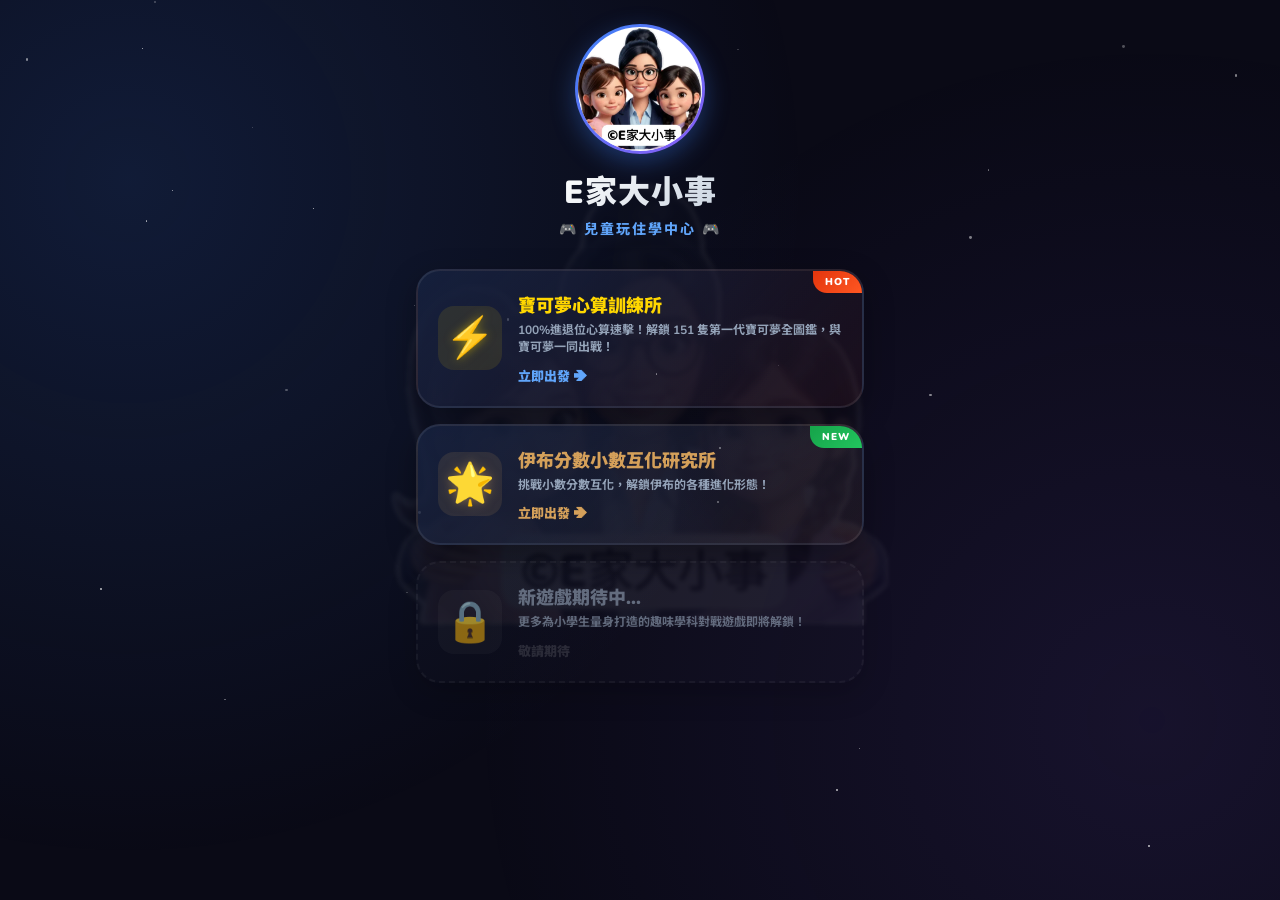
<file: index.html>
<!DOCTYPE html>
<html lang="zh-TW">
<head>
  <meta charset="UTF-8">
  <meta name="viewport" content="width=device-width, initial-scale=1.0, maximum-scale=1.0, user-scalable=no">
  <title>E家大小事 - 兒童玩住學中心</title>
  <link rel="stylesheet" href="portal.css">
</head>
<body>

<div class="stars" id="portal-stars"></div>

<div class="portal-container">
  <!-- 頂部 Logo 區塊 -->
  <div class="portal-header">
    <div class="brand-logo-wrap">
      <img src="STK-20260402-WA0016.png" alt="E家大小事" class="brand-logo">
    </div>
    <h1 class="brand-title">E家大小事</h1>
    <p class="brand-subtitle">🎮 兒童玩住學中心 🎮</p>
  </div>

  <!-- 遊戲選擇選單 -->
  <div class="games-grid">
    
    <!-- 遊戲 1: 寶可夢數感訓練所 -->
    <a href="./pokemon-math/index.html" class="game-card pokemon-theme">
      <div class="game-badge">HOT</div>
      <div class="game-icon">⚡</div>
      <div class="game-details">
        <h2 class="game-name">寶可夢心算訓練所</h2>
        <p class="game-desc">100%進退位心算速擊！解鎖 151 隻第一代寶可夢全圖鑑，與寶可夢一同出戰！</p>
        <span class="btn-enter-game">立即出發 ➔</span>
      </div>
    </a>

    <!-- 遊戲 2: 伊布分數小數互化研究所 -->
    <a href="./eevee-math/index.html" class="game-card eevee-theme">
      <div class="game-badge new-badge">NEW</div>
      <div class="game-icon">🌟</div>
      <div class="game-details">
        <h2 class="game-name">伊布分數小數互化研究所</h2>
        <p class="game-desc">挑戰小數分數互化，解鎖伊布的各種進化形態！</p>
        <span class="btn-enter-game">立即出發 ➔</span>
      </div>
    </a>

    <!-- 未來遊戲預留位置 -->
    <div class="game-card coming-soon">
      <div class="game-icon">🔒</div>
      <div class="game-details">
        <h2 class="game-name">新遊戲期待中...</h2>
        <p class="game-desc">更多為小學生量身打造的趣味學科對戰遊戲即將解鎖！</p>
        <span class="btn-enter-game disabled">敬請期待</span>
      </div>
    </div>

  </div>
</div>

<script>
  // 簡單的大廳背景星星特效
  const container = document.getElementById('portal-stars');
  for (let i = 0; i < 30; i++) {
    const star = document.createElement('div');
    star.className = 'star';
    const size = Math.random() * 2 + 1;
    star.style.cssText = `
      position: absolute;
      background: white;
      border-radius: 50%;
      width: ${size}px;
      height: ${size}px;
      left: ${Math.random() * 100}%;
      top: ${Math.random() * 100}%;
      opacity: ${Math.random() * 0.6 + 0.2};
    `;
    container.appendChild(star);
  }
</script>
</body>
</html>
</file>
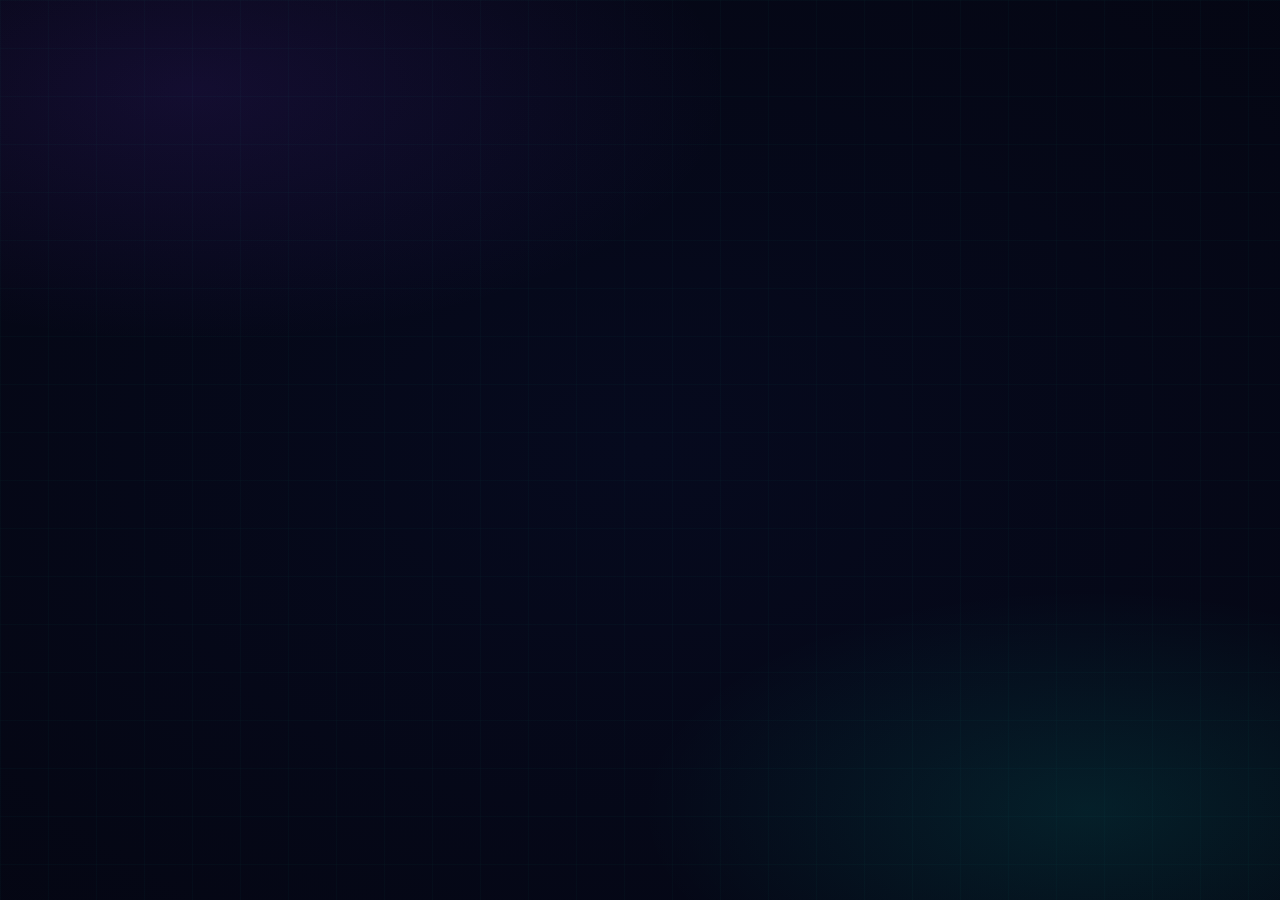
<file: puzzle-math/index.html>
<!DOCTYPE html>
<html lang="zh-TW">
<head>
  <meta charset="UTF-8" />
  <meta name="viewport" content="width=device-width, initial-scale=1.0, viewport-fit=cover" />
  <meta name="apple-mobile-web-app-capable" content="yes" />
  <meta name="apple-mobile-web-app-status-bar-style" content="black-translucent" />
  <meta name="theme-color" content="#04050f" />
  <title>乘法神速賽</title>
  <link rel="stylesheet" href="style.css" />

  <!-- ══ 音效預載（Mixkit CDN — 無 CORS 問題）══════════════════ -->
  <!-- correct: achievement bell -->
  <audio id="snd-correct"  src="https://assets.mixkit.co/active_storage/sfx/2869/2869-preview.mp3" preload="auto"></audio>
  <!-- wrong: negative beeps -->
  <audio id="snd-wrong"    src="https://assets.mixkit.co/active_storage/sfx/2955/2955-preview.mp3" preload="auto"></audio>
  <!-- unlock: magical sparkle -->
  <audio id="snd-unlock"   src="https://assets.mixkit.co/active_storage/sfx/2000/2000-preview.mp3" preload="auto"></audio>
  <!-- complete: winning fanfare -->
  <audio id="snd-complete" src="https://assets.mixkit.co/active_storage/sfx/1993/1993-preview.mp3" preload="auto"></audio>
</head>
<body>
  <!-- ══ Star-field canvas ══════════════════════════════════════ -->
  <canvas id="star-canvas"></canvas>
  <div id="root"></div>

  <script type="module">
    import React, { useState, useEffect, useRef, useCallback }
      from 'https://esm.sh/react@18';
    import { createRoot } from 'https://esm.sh/react-dom@18/client';

    // ════════════════════════════════════════════════════════════
    //  GameClient (inline)
    // ════════════════════════════════════════════════════════════
    const GAME_ID = 'multiplication-blitz-v1';
    class GameClient {
      constructor(gameId = GAME_ID) {
        this.gameId = gameId;
        this.trainerName = null;
        this.token = null;
      }
      async login(trainerName, password, defaultData) {
        const res = await fetch('/api/auth-login', {
          method: 'POST',
          headers: { 'Content-Type': 'application/json' },
          body: JSON.stringify({ trainerName, password, gameId: this.gameId, defaultData }),
        });
        const json = await res.json();
        if (json.success) { this.trainerName = trainerName; this.token = json.token; }
        return json;
      }
      async saveScore(gameData) {
        if (!this.trainerName || !this.token) return { success: false, message: '尚未登入' };
        const res = await fetch('/api/save-score', {
          method: 'POST',
          headers: { 'Content-Type': 'application/json' },
          body: JSON.stringify({
            trainerName: this.trainerName,
            gameId: this.gameId,
            gameData,
            token: this.token,
          }),
        });
        return res.json();
      }
      async getScore() {
        if (!this.trainerName) return { success: false, data: null };
        const p = new URLSearchParams({ trainerName: this.trainerName, gameId: this.gameId });
        return (await fetch(`/api/get-score?${p}`)).json();
      }
    }
    const gameClient = new GameClient();

    // ════════════════════════════════════════════════════════════
    //  GameLogic (inline)
    // ════════════════════════════════════════════════════════════
    const GAME_CONFIG = {
      DIGITS: [2,3,4,5,6,7,8,9],
      POINTS_PER_20: 20,
      CELLS_PER_PUZZLE: 12,
      TOTAL_PUZZLES: 10,
      CENTRE_INDEX: 5,
      ERROR_REPLAY_AT: [5, 10, 20],
    };
    const UNLOCK_ORDER = [0,1,2,3,4,6,7,8,9,10,11,5];

    function createDefaultGameData() {
      return {
        totalScore: 0, combo: 0, maxCombo: 0,
        answeredCount: 0, correctCount: 0, wrongCount: 0,
        puzzles: Array.from({ length: GAME_CONFIG.TOTAL_PUZZLES }, () => ({
          unlockedIndices: [], completed: false,
        })),
        currentPuzzleIndex: 0,
        errorTracker: {},
      };
    }

    // ── 錯題複習：只在非剛答錯後才觸發，避免連續重複 ─────────────
    function getDueReplayQuestion(errorTracker, answeredCount) {
      for (const key of Object.keys(errorTracker)) {
        const entry = errorTracker[key];
        if (!entry.replayAt || entry.replayAt.length === 0) continue;
        const nextAt = entry.replayAt[0];
        // strict: answeredCount must EQUAL the checkpoint (not >=)
        // to ensure the question only appears once per checkpoint
        if (answeredCount === nextAt) {
          return { a: entry.a, b: entry.b, answer: entry.a * entry.b };
        }
      }
      return null;
    }

    function generateQuestion(errorTracker = {}, answeredCount = 0) {
      const due = getDueReplayQuestion(errorTracker, answeredCount);
      if (due) return { ...due, isReplay: true };
      const { DIGITS } = GAME_CONFIG;
      const a = DIGITS[Math.floor(Math.random() * DIGITS.length)];
      const b = DIGITS[Math.floor(Math.random() * DIGITS.length)];
      return { a, b, answer: a * b, isReplay: false };
    }

    function calcPoints(combo) {
      if (combo >= 6) return 3;
      if (combo >= 3) return 2;
      return 1;
    }

    function applyScoreToPuzzle(gameData) {
      // 若所有拼圖已全部完成，直接返回空陣列，不做任何解鎖動作
      const allDone = gameData.puzzles.every(p => p.completed);
      if (allDone) return [];

      const newUnlocks = [];
      const totalCellsEarned = Math.floor(gameData.totalScore / GAME_CONFIG.POINTS_PER_20);
      let remaining = totalCellsEarned;
      for (let pi = 0; pi < gameData.puzzles.length; pi++) {
        const puzzle = gameData.puzzles[pi];
        const cellsForThis = Math.min(remaining, GAME_CONFIG.CELLS_PER_PUZZLE);
        const targetUnlocked = UNLOCK_ORDER.slice(0, cellsForThis);
        const already = new Set(puzzle.unlockedIndices);
        targetUnlocked.forEach(idx => {
          if (!already.has(idx)) {
            puzzle.unlockedIndices.push(idx);
            if (pi === gameData.currentPuzzleIndex) newUnlocks.push(idx);
          }
        });
        puzzle.unlockedIndices.sort((a, b) =>
          UNLOCK_ORDER.indexOf(a) - UNLOCK_ORDER.indexOf(b));
        puzzle.completed = puzzle.unlockedIndices.length >= GAME_CONFIG.CELLS_PER_PUZZLE;
        remaining -= GAME_CONFIG.CELLS_PER_PUZZLE;
        if (remaining <= 0) break;
      }
      // 只在還有下一張時才推進 currentPuzzleIndex
      if (
        gameData.puzzles[gameData.currentPuzzleIndex]?.completed &&
        gameData.currentPuzzleIndex < GAME_CONFIG.TOTAL_PUZZLES - 1
      ) {
        gameData.currentPuzzleIndex += 1;
      }
      return newUnlocks;
    }

    function processAnswer(gameData, question, playerAnswer) {
      const correct = playerAnswer === question.answer;
      const next = JSON.parse(JSON.stringify(gameData));
      const { a, b } = question;
      const key = `${a}x${b}`;
      next.answeredCount += 1;
      let pointsEarned = 0, newUnlocks = [];

      if (correct) {
        next.combo += 1;
        next.maxCombo = Math.max(next.maxCombo, next.combo);
        next.correctCount += 1;
        pointsEarned = calcPoints(next.combo - 1);
        next.totalScore += pointsEarned;
        // 複習答對 → 移出隊列
        if (question.isReplay && next.errorTracker[key]) {
          const e = next.errorTracker[key];
          const doneAt = e.replayAt.shift();
          e.replayed.push(doneAt);
        }
        newUnlocks = applyScoreToPuzzle(next);
      } else {
        next.combo = 0;
        next.wrongCount += 1;
        // 只記錄錯題，不做任何讓它立即重複出現的操作
        if (!next.errorTracker[key]) {
          next.errorTracker[key] = {
            a, b,
            replayAt: [...GAME_CONFIG.ERROR_REPLAY_AT],
            replayed: [],
          };
        } else {
          // 補充尚未排程的 checkpoint
          const e = next.errorTracker[key];
          GAME_CONFIG.ERROR_REPLAY_AT.forEach(cp => {
            if (!e.replayAt.includes(cp) && !e.replayed.includes(cp)) e.replayAt.push(cp);
          });
          e.replayAt.sort((x, y) => x - y);
        }
      }
      return { gameData: next, correct, pointsEarned, newUnlocks };
    }

    function generateOptions(correctAnswer) {
      const opts = new Set([correctAnswer]);
      let tries = 0;
      while (opts.size < 4 && tries < 100) {
        tries++;
        const offset = Math.floor(Math.random() * 20) - 10;
        const c = correctAnswer + offset;
        if (c > 0 && c !== correctAnswer) opts.add(c);
      }
      return [...opts].sort(() => Math.random() - 0.5);
    }

    function getUnlockedSet(gameData, pi) {
      return new Set(gameData.puzzles[pi]?.unlockedIndices ?? []);
    }
    function puzzleProgress(gameData) {
      const p = gameData.puzzles[gameData.currentPuzzleIndex];
      if (!p) return 0;
      return Math.round((p.unlockedIndices.length / GAME_CONFIG.CELLS_PER_PUZZLE) * 100);
    }
    function scoreToNextCell(gameData) {
      const earned = Math.floor(gameData.totalScore / GAME_CONFIG.POINTS_PER_20);
      return (earned + 1) * GAME_CONFIG.POINTS_PER_20 - gameData.totalScore;
    }

    // ════════════════════════════════════════════════════════════
    //  Audio helper  ← getElementById, no new Audio()
    // ════════════════════════════════════════════════════════════
    function playSound(id) {
      try {
        const el = document.getElementById(id);
        if (!el) return;
        el.currentTime = 0;
        el.play().catch(() => {});
      } catch (_) {}
    }

    // ════════════════════════════════════════════════════════════
    //  useCountdown
    // ════════════════════════════════════════════════════════════
    function useCountdown(seconds, onExpire) {
      const [remaining, setRemaining] = useState(seconds);
      const timerRef    = useRef(null);
      const onExpireRef = useRef(onExpire);
      useEffect(() => { onExpireRef.current = onExpire; }, [onExpire]);

      const reset = useCallback((s = seconds) => {
        clearInterval(timerRef.current);
        setRemaining(s);
        timerRef.current = setInterval(() => {
          setRemaining(prev => {
            if (prev <= 1) { clearInterval(timerRef.current); onExpireRef.current(); return 0; }
            return prev - 1;
          });
        }, 1000);
      }, [seconds]);

      const stop = useCallback(() => clearInterval(timerRef.current), []);
      useEffect(() => () => clearInterval(timerRef.current), []);
      return { remaining, reset, stop };
    }

    // ════════════════════════════════════════════════════════════
    //  Pages enum
    // ════════════════════════════════════════════════════════════
    const PAGE = { LOGIN: 'login', MENU: 'menu', GAME: 'game' };
    const e = React.createElement;

    // ════════════════════════════════════════════════════════════
    //  LoginScreen
    // ════════════════════════════════════════════════════════════
    function LoginScreen({ onLogin }) {
      const [name, setName]       = useState('');
      const [pass, setPass]       = useState('');
      const [error, setError]     = useState('');
      const [loading, setLoading] = useState(false);

      const submit = async () => {
        if (!name.trim() || !pass.trim()) { setError('請輸入名字與密碼'); return; }
        if (name.trim().length < 4) { setError('訓練師名字至少需要 4 個字元'); return; }
        if (pass.length < 6) { setError('密碼至少需要 6 個字元'); return; }
        setLoading(true); setError('');
        const r = await gameClient.login(name.trim(), pass, createDefaultGameData());
        setLoading(false);
        if (r.success) onLogin(r.data || createDefaultGameData());
        else setError(r.message || '登入失敗，請再試一次');
      };

      return e('div', { className: 'login-screen' },
        e('div', { className: 'login-card' },
          e('div', { className: 'login-logo' }, '🚀'),
          e('h1', { className: 'login-title' }, '乘法神速賽'),
          e('p',  { className: 'login-subtitle' }, '⭐ 解鎖星際拼圖，挑戰極速乘法！'),
          e('div', { className: 'field-group' },
            e('label', null, '訓練師名字'),
            e('input', { type: 'text', placeholder: '輸入你的名字…', value: name,
              onChange: ev => setName(ev.target.value),
              onKeyDown: ev => ev.key === 'Enter' && submit() })
          ),
          e('div', { className: 'field-group' },
            e('label', null, '密碼（至少 6 字）'),
            e('input', { type: 'password', placeholder: '設定或輸入密碼…', value: pass,
              onChange: ev => setPass(ev.target.value),
              onKeyDown: ev => ev.key === 'Enter' && submit() })
          ),
          error ? e('p', { className: 'login-error' }, error) : null,
          e('button', { className: 'btn-primary', onClick: submit, disabled: loading },
            loading ? '連線中…' : '進入遊戲 →')
        )
      );
    }

    // ════════════════════════════════════════════════════════════
    //  MainMenu
    // ════════════════════════════════════════════════════════════
    function MainMenu({ gameData, onStartGame }) {
      // 最近錯題：依 errorTracker 中的順序取前 10，最新答錯的排前面
      const recent10 = Object.values(gameData.errorTracker || {})
        .slice(-10)          // 最後記錄的 10 筆（最近答錯）
        .reverse();          // 最新的排最前

      return e('div', { className: 'menu-screen' },
        e('div', { className: 'menu-header' },
          e('h1', { className: 'login-title' }, '乘法神速賽'),
          e('p',  { className: 'menu-score' }, '累積得分：', e('strong', null, gameData.totalScore))
        ),
        e('button', { className: 'btn-primary btn-start', onClick: onStartGame }, '▶ 開始遊戲'),
        e('div', { className: 'menu-panels' },
          // 最近錯題
          e('div', { className: 'menu-panel' },
            e('h2', { className: 'panel-title' }, '📋 最近錯的 10 題'),
            recent10.length === 0
              ? e('p', { className: 'panel-empty' }, '尚無錯題紀錄，繼續加油！')
              : e('div', { className: 'error-grid' },
                  ...recent10.map(entry =>
                    e('div', { key: `${entry.a}x${entry.b}`, className: 'error-item' },
                      e('span', { className: 'error-eq' },
                        `${entry.a} × ${entry.b} = `,
                        e('strong', null, `${entry.a * entry.b}`)
                      )
                    )
                  )
                )
          ),
          // 已解鎖照片 — 固定顯示全部 10 張（含未解鎖佔位）
          e('div', { className: 'menu-panel' },
            e('h2', { className: 'panel-title' }, '🖼 解鎖照片'),
            e('div', { className: 'photo-grid' },
              ...Array.from({ length: GAME_CONFIG.TOTAL_PUZZLES }, (_, i) => {
                const p = gameData.puzzles[i];
                const unlocked = p.unlockedIndices.length > 0;
                return e('div', { key: i, className: 'photo-thumb-wrap' },
                  unlocked
                    ? e('div', {
                        className: `photo-thumb${p.completed ? ' completed' : ''}`,
                        style: { backgroundImage: `url(images/puzzle_${i}.png)` }
                      },
                        p.completed
                          ? e('div', { className: 'photo-thumb-done' }, '✓')
                          : e('div', { className: 'photo-thumb-overlay' },
                              `${p.unlockedIndices.length}/${GAME_CONFIG.CELLS_PER_PUZZLE}`)
                      )
                    : e('div', { className: 'photo-thumb locked' },
                        e('span', { className: 'photo-lock-icon' }, '🔒')
                      ),
                  e('span', { className: 'photo-label' }, `#${i + 1}`)
                );
              })
            )
          )
        )
      );
    }

    // ════════════════════════════════════════════════════════════
    //  PuzzleGrid
    // ════════════════════════════════════════════════════════════
    function PuzzleGrid({ backgroundImage, unlockedSet, newlyUnlocked }) {
      const COLS = 4, ROWS = 3;
      return e('div', { className: 'puzzle-grid' },
        ...Array.from({ length: COLS * ROWS }, (_, i) => {
          const col = i % COLS, row = Math.floor(i / COLS);
          const revealed = unlockedSet.has(i);
          const flashing = newlyUnlocked.has(i);
          const bpX = (col / (COLS - 1)) * 100;
          const bpY = (row / (ROWS - 1)) * 100;
          return e('div', {
            key: i,
            className: ['puzzle-cell', revealed ? 'revealed' : 'masked', flashing ? 'unlocking' : '']
              .filter(Boolean).join(' '),
            style: {
              backgroundImage: `url(${backgroundImage})`,
              backgroundSize:  `${COLS * 100}% ${ROWS * 100}%`,
              backgroundPosition: `${bpX}% ${bpY}%`,
            },
          }, !revealed ? e('span', { className: 'mask-icon' }, '🔒') : null);
        })
      );
    }

    // ════════════════════════════════════════════════════════════
    //  CongratsOverlay
    // ════════════════════════════════════════════════════════════
    function CongratsOverlay({ puzzleIndex, onNext, onMenu, onKeepPlaying }) {
      const isLast = puzzleIndex >= GAME_CONFIG.TOTAL_PUZZLES - 1;
      return e('div', { className: 'congrats-overlay' },
        e('div', { className: 'congrats-card' },
          e('div', { className: 'congrats-emoji' }, isLast ? '🏆' : '🎉'),
          e('h2',  null, isLast ? '全部完成！' : '拼圖完成！'),
          e('p',   null,
            isLast
              ? '你解鎖了全部 10 幅拼圖，是乘法冠軍！繼續練習讓反應更快吧！'
              : e('span', null, '第 ', e('strong', null, puzzleIndex + 1), ' 幅圖解鎖完畢，你太厲害了！')
          ),
          e('div', { className: 'congrats-actions' },
            e('button', { className: 'btn-secondary', onClick: onMenu }, '回主選單'),
            isLast
              ? e('button', { className: 'btn-primary', onClick: onKeepPlaying }, '繼續練習 ∞')
              : e('button', { className: 'btn-primary', onClick: onNext }, '繼續挑戰 →')
          )
        )
      );
    }

    // ════════════════════════════════════════════════════════════
    //  GameScreen
    // ════════════════════════════════════════════════════════════
    function GameScreen({ gameData: initialData, onDataUpdate, onExit }) {
      const [gameData, setGameData]             = useState(initialData);
      const [question, setQuestion]             = useState(null);
      const [options,  setOptions]              = useState([]);
      const [feedback, setFeedback]             = useState(null);
      const [selectedOption, setSelectedOption] = useState(null);
      const [locked,  setLocked]                = useState(false);
      const [newlyUnlocked, setNewlyUnlocked]   = useState(new Set());
      const [showCongrats, setShowCongrats]     = useState(false);

      const gameDataRef = useRef(initialData);
      const questionRef = useRef(null);
      const lockedRef   = useRef(false);
      useEffect(() => { gameDataRef.current = gameData; }, [gameData]);
      useEffect(() => { questionRef.current = question; }, [question]);
      useEffect(() => { lockedRef.current   = locked;   }, [locked]);

      const loadQuestion = useCallback(data => {
        const q = generateQuestion(data.errorTracker, data.answeredCount);
        setQuestion(q);
        setOptions(generateOptions(q.answer));
        setFeedback(null);
        setSelectedOption(null);
        setLocked(false);
      }, []);

      const handleExpire = useCallback(() => {
        if (lockedRef.current || !questionRef.current) return;
        handleAnswer(-1);
      }, []);

      const { remaining, reset: resetTimer, stop: stopTimer } =
        useCountdown(3, handleExpire);

      async function handleAnswer(playerAnswer) {
        if (lockedRef.current || !questionRef.current || !gameDataRef.current) return;
        setLocked(true); lockedRef.current = true;
        stopTimer();
        setSelectedOption(playerAnswer);

        const { gameData: nextData, correct, newUnlocks } =
          processAnswer(gameDataRef.current, questionRef.current, playerAnswer);

        setFeedback(correct ? 'correct' : 'wrong');

        if (newUnlocks.length > 0) {
          // 有解鎖：只播 unlock 音效，不播 correct
          playSound('snd-unlock');
          setNewlyUnlocked(new Set(newUnlocks));
          setTimeout(() => setNewlyUnlocked(new Set()), 1400);
        } else {
          // 無解鎖：正確播 correct，答錯播 wrong
          playSound(correct ? 'snd-correct' : 'snd-wrong');
        }

        const prevIdx    = gameDataRef.current.currentPuzzleIndex;
        const prevPuzzle = gameDataRef.current.puzzles[prevIdx];
        const justCompleted = nextData.puzzles[prevIdx]?.completed && !prevPuzzle?.completed;

        setGameData(nextData);
        onDataUpdate(nextData);

        // 靜默儲存，不顯示狀態
        gameClient.saveScore(nextData).catch(() => {});

        if (justCompleted) {
          playSound('snd-complete');
          setTimeout(() => setShowCongrats(true), 1500);  // 1.5 s 緩衝
          return;
        }

        // ── 凍結 1.5 秒後進下一題 ────────────────────────────────
        setTimeout(() => { loadQuestion(nextData); resetTimer(3); }, 1500);
      }

      useEffect(() => { loadQuestion(initialData); resetTimer(3); }, []);

      function handleContinue() {
        setShowCongrats(false);
        loadQuestion(gameData);
        resetTimer(3);
      }

      if (!question) return e('div', { className: 'loading-screen' },
        e('div', { className: 'spinner' }), e('p', null, '載入中…'));

      const pidx        = gameData.currentPuzzleIndex;
      const unlockedSet = getUnlockedSet(gameData, pidx);
      const progress    = puzzleProgress(gameData);
      const toNext      = scoreToNextCell(gameData);
      const allPuzzlesDone = gameData.puzzles.every(p => p.completed);
      const combo       = gameData.combo;
      const comboLabel  = combo >= 6 ? '🔥🔥🔥 MAX COMBO'
        : combo >= 3 ? `🔥 COMBO x${combo}` : combo > 0 ? `Combo x${combo}` : '';
      const tf = remaining / 3;
      const tc = remaining <= 1 ? '#ef4444' : remaining <= 2 ? '#f59e0b' : '#22c55e';

      return e('div', { className: 'game-screen' },
        // HUD
        e('header', { className: 'hud' },
          e('div', { className: 'hud-score' },
            e('span', { className: 'hud-label' }, '得分'),
            e('span', { className: 'hud-value' }, gameData.totalScore)),
          e('div', { className: 'hud-center' },
            e('div', { className: 'timer-ring',
              style: { '--fraction': tf, '--color': tc } },
              e('span', { className: 'timer-number' }, remaining))),
          e('div', { className: 'hud-right' },
            e('div', { className: 'hud-puzzle' },
              e('span', { className: 'hud-label' }, allPuzzlesDone ? '拼圖' : `拼圖 ${pidx+1}/10`),
              e('span', { className: 'hud-value' }, allPuzzlesDone ? '🏆' : `${progress}%`)),
            e('button', { className: 'btn-exit', onClick: onExit }, '✕ 退出'))
        ),
        comboLabel ? e('div', { className: `combo-banner${combo >= 6 ? ' max' : ''}` }, comboLabel) : null,
        // Puzzle
        e('section', { className: 'puzzle-section' },
          e(PuzzleGrid, {
            backgroundImage: `images/puzzle_${pidx}.png`,
            unlockedSet,
            newlyUnlocked,
          }),
          e('p', { className: 'next-unlock-hint' },
            allPuzzlesDone ? '🏆 全部拼圖已完成，繼續挑戰！' : `再 ${toNext} 分解鎖下一格`
          )
        ),
        // Question
        e('section', { className: 'question-section' },
          question.isReplay ? e('span', { className: 'replay-badge' }, '📋 複習題') : null,
          e('div', { className: 'question-display' },
            e('span', { className: 'operand' }, question.a),
            e('span', { className: 'operator' }, '✕'),
            e('span', { className: 'operand' }, question.b),
            e('span', { className: 'operator' }, '='),
            e('span', { className: 'answer-blank' }, '?')
          )
        ),
        // Options
        e('section', { className: 'options-grid' },
          ...options.map(opt => {
            let cls = 'option-btn';
            if (selectedOption !== null) {
              if (opt === question.answer) cls += ' correct';
              else if (opt === selectedOption) cls += ' wrong';
            }
            return e('button', { key: opt, className: cls,
              onClick: () => handleAnswer(opt), disabled: locked }, opt);
          })
        ),
        // Feedback
        feedback ? e('div', { className: `feedback-flash ${feedback}` },
          feedback === 'correct' ? '✓ 正確！' : '✗ 再加油！') : null,
        // Congrats
        showCongrats ? e(CongratsOverlay, {
          puzzleIndex: pidx,
          onNext: handleContinue,
          onMenu: onExit,
          onKeepPlaying: handleContinue,   // 全部完成後繼續出題，不再解鎖
        }) : null
      );
    }

    // ════════════════════════════════════════════════════════════
    //  Root App
    // ════════════════════════════════════════════════════════════
    function App() {
      const [page, setPage]         = useState(PAGE.LOGIN);
      const [gameData, setGameData] = useState(null);

      if (page === PAGE.LOGIN) return e(LoginScreen, {
        onLogin: data => { setGameData(data); setPage(PAGE.MENU); }
      });
      if (page === PAGE.MENU)  return e(MainMenu, {
        gameData,
        onStartGame: () => setPage(PAGE.GAME),
      });
      if (page === PAGE.GAME)  return e(GameScreen, {
        gameData,
        onDataUpdate: d => setGameData(d),
        onExit: () => setPage(PAGE.MENU),
      });
    }

    createRoot(document.getElementById('root')).render(e(App));

    // ════════════════════════════════════════════════════════════
    //  Star-field canvas animation
    // ════════════════════════════════════════════════════════════
    (function initStars() {
      const canvas = document.getElementById('star-canvas');
      const ctx    = canvas.getContext('2d');

      let W, H, stars = [];

      function resize() {
        W = canvas.width  = window.innerWidth;
        H = canvas.height = window.innerHeight;
      }

      function makeStar() {
        return {
          x:    Math.random() * W,
          y:    Math.random() * H,
          r:    Math.random() * 1.2 + 0.2,
          // twinkle speed
          speed: Math.random() * 0.008 + 0.002,
          phase: Math.random() * Math.PI * 2,
          // slow drift
          vx:   (Math.random() - 0.5) * 0.04,
          vy:   (Math.random() - 0.5) * 0.04,
          // colour: mostly white, occasional teal or violet
          hue:  Math.random() < 0.12 ? 174 : Math.random() < 0.08 ? 270 : 0,
          sat:  Math.random() < 0.2  ? 80  : 0,
        };
      }

      function init() {
        resize();
        stars = Array.from({ length: 220 }, makeStar);
      }

      let t = 0;
      function draw() {
        ctx.clearRect(0, 0, W, H);
        t += 0.016;
        for (const s of stars) {
          const alpha = 0.35 + 0.55 * (0.5 + 0.5 * Math.sin(t * s.speed * 60 + s.phase));
          const color = s.sat > 0
            ? `hsla(${s.hue},${s.sat}%,85%,${alpha})`
            : `rgba(220,230,255,${alpha})`;
          ctx.beginPath();
          ctx.arc(s.x, s.y, s.r, 0, Math.PI * 2);
          ctx.fillStyle = color;
          ctx.fill();
          s.x += s.vx; s.y += s.vy;
          if (s.x < -2) s.x = W + 2;
          if (s.x > W + 2) s.x = -2;
          if (s.y < -2) s.y = H + 2;
          if (s.y > H + 2) s.y = -2;
        }
        requestAnimationFrame(draw);
      }

      window.addEventListener('resize', resize);
      init();
      draw();
    })();

    // ════════════════════════════════════════════════════════════
    //  Floating space decorations 🪐 ☄️ 🌟 ✨
    // ════════════════════════════════════════════════════════════
    (function spaceDecos() {
      const icons  = ['🪐','☄️','🌟','✨','🛸','🌙','💫','⭐','🌌'];
      const count  = 7;
      for (let i = 0; i < count; i++) {
        const el = document.createElement('div');
        el.className = 'space-deco';
        el.textContent = icons[i % icons.length];
        const size = 14 + Math.random() * 18;
        el.style.cssText = `
          font-size: ${size}px;
          left: ${8 + Math.random() * 84}%;
          bottom: -${size * 2}px;
          animation-duration: ${18 + Math.random() * 24}s;
          animation-delay: ${-Math.random() * 20}s;
          opacity: ${0.25 + Math.random() * 0.35};
        `;
        document.body.appendChild(el);
      }
    })();
  </script>
</body>
</html>
</file>
<file: portal.css>
@import url('https://fonts.googleapis.com/css2?family=Nunito:wght=800;900&family=Noto+Sans+TC:wght=700;900&display=swap');

:root {
  --bg: #0a0a16;
  --surface: rgba(22, 33, 62, 0.85);
  --text: #F0F4FF;
  --text-dim: #94A3B8;
  --yellow: #FFD700;
  --gold: #FFA500;
  --blue: #3B82F6;
  --radius: 24px;
}

* {
  box-sizing: border-box;
  margin: 0;
  padding: 0;
  -webkit-tap-highlight-color: transparent;
}

body {
  font-family: 'Nunito', 'Noto Sans TC', sans-serif;
  background: var(--bg);
  color: var(--text);
  min-height: 100dvh;
  position: relative;
  overflow-x: hidden;
  display: flex;
  justify-content: center;
  align-items: flex-start;
}

/* 核心需求：將大頭貼 Logo 作為全網頁背襯附加，微透明呈現高級感 */
body::before {
  content: '';
  position: fixed;
  inset: 0;
  z-index: -1;
  background-image: url('STK-20260402-WA0016.png');
  background-repeat: no-repeat;
  background-position: center 40%;
  background-size: min(500px, 90vw);
  opacity: 0.06; /* 淡淡的浮水印背景，不干擾文字閱讀 */
  filter: blur(2px);
}

/* 漸層光暈底層 */
body::after {
  content: '';
  position: fixed;
  inset: 0;
  z-index: -2;
  background-image: 
    radial-gradient(circle at 10% 20%, rgba(59, 130, 246, 0.15) 0%, transparent 50%),
    radial-gradient(circle at 90% 80%, rgba(139, 92, 246, 0.1) 0%, transparent 50%);
}

.stars {
  position: fixed;
  inset: 0;
  pointer-events: none;
  z-index: 0;
}

.portal-container {
  position: relative;
  z-index: 1;
  width: 100%;
  max-width: 480px;
  padding: 24px 16px;
  display: flex;
  flex-direction: column;
  align-items: center;
}

/* 品牌頂部視覺 */
.portal-header {
  text-align: center;
  margin-bottom: 30px;
}

.brand-logo-wrap {
  width: 130px;
  height: 130px;
  margin: 0 auto 12px;
  border-radius: 50%;
  background: linear-gradient(135deg, var(--blue), #8b5cf6);
  padding: 3px;
  box-shadow: 0 8px 24px rgba(59, 130, 246, 0.35);
}

.brand-logo {
  width: 100%;
  height: 100%;
  object-fit: cover;
  border-radius: 50%;
  background: white;
}

.brand-title {
  font-size: 32px;
  font-weight: 900;
  letter-spacing: 1px;
  background: linear-gradient(135deg, #ffffff, #cbd5e1);
  -webkit-background-clip: text;
  -webkit-text-fill-color: transparent;
  background-clip: text;
}

.brand-subtitle {
  font-size: 14px;
  color: #60a5fa;
  font-weight: 800;
  margin-top: 4px;
  letter-spacing: 2px;
}

/* 遊戲卡片佈局 */
.games-grid {
  width: 100%;
  display: flex;
  flex-direction: column;
  gap: 16px;
}

.game-card {
  background: var(--surface);
  border: 2px solid rgba(255, 255, 255, 0.08);
  border-radius: var(--radius);
  padding: 20px;
  display: flex;
  gap: 16px;
  align-items: center;
  text-decoration: none;
  color: inherit;
  position: relative;
  overflow: hidden;
  box-shadow: 0 10px 30px rgba(0, 0, 0, 0.3);
  transition: transform 0.2s, border-color 0.2s, box-shadow 0.2s;
}

.game-card:active {
  transform: scale(0.98);
}

/* 特定的寶可夢主題外卡效果 */
.pokemon-theme {
  background: linear-gradient(135deg, rgba(22, 33, 62, 0.9), rgba(227, 53, 13, 0.06));
}

.pokemon-theme:hover, .pokemon-theme:active {
  border-color: rgba(255, 215, 0, 0.4);
  box-shadow: 0 12px 35px rgba(255, 165, 0, 0.15);
}

.game-badge {
  position: absolute;
  top: 0;
  right: 0;
  background: linear-gradient(135deg, #e3350d, #ff5722);
  color: white;
  font-size: 10px;
  font-weight: 900;
  padding: 4px 12px;
  border-bottom-left-radius: 14px;
  letter-spacing: 1px;
}

.game-icon {
  font-size: 40px;
  width: 64px;
  height: 64px;
  background: rgba(255, 255, 255, 0.05);
  border-radius: 16px;
  display: flex;
  align-items: center;
  justify-content: center;
  flex-shrink: 0;
}

.pokemon-theme .game-icon {
  background: rgba(255, 215, 0, 0.1);
  text-shadow: 0 0 10px rgba(255, 215, 0, 0.5);
}

.game-details {
  flex: 1;
  display: flex;
  flex-direction: column;
  gap: 4px;
}

.game-name {
  font-size: 18px;
  font-weight: 900;
  color: white;
}

.pokemon-theme .game-name {
  color: var(--yellow);
}

.game-desc {
  font-size: 12px;
  color: var(--text-dim);
  line-height: 1.4;
  font-weight: 700;
}

.btn-enter-game {
  align-self: flex-start;
  margin-top: 6px;
  font-size: 13px;
  font-weight: 900;
  color: #60a5fa;
}

/* 未解鎖遊戲樣式 */
.coming-soon {
  opacity: 0.6;
  border-style: dashed;
  background: rgba(255, 255, 255, 0.02);
}

.coming-soon .game-name {
  color: var(--text-dim);
}

.btn-enter-game.disabled {
  color: rgba(255, 255, 255, 0.2);
}

/* 伊布主題卡片 */
.eevee-theme {
  background: linear-gradient(135deg, rgba(22, 33, 62, 0.9), rgba(180, 120, 60, 0.08));
}

.eevee-theme:hover, .eevee-theme:active {
  border-color: rgba(210, 160, 90, 0.45);
  box-shadow: 0 12px 35px rgba(180, 120, 60, 0.18);
}

.eevee-theme .game-icon {
  background: rgba(210, 160, 90, 0.12);
  text-shadow: 0 0 10px rgba(210, 160, 90, 0.5);
}

.eevee-theme .game-name {
  color: #d4a05a;
}

.eevee-theme .btn-enter-game {
  color: #d4a05a;
}

/* NEW 標籤（綠色，區別於 HOT 嘅紅色）*/
.new-badge {
  background: linear-gradient(135deg, #16a34a, #22c55e);
}
</file>
<file: puzzle-math/style.css>
/* ============================================================
   style.css — 乘法神速賽  ·  SPACE / SCI-FI THEME
   深邃宇宙 × 電光霓虹 × 浮空科技
   Font: Orbitron (display) + Noto Sans TC (CJK body)
   Mobile-first · iPad-touch-optimised
   ============================================================ */

@import url('https://fonts.googleapis.com/css2?family=Orbitron:wght@600;700;900&family=Noto+Sans+TC:wght@400;700&display=swap');

/* ── CSS Variables ─────────────────────────────────────────── */
:root {
  /* Colours */
  --bg:           #04050f;
  --bg-2:         #060818;
  --surface:      rgba(8, 12, 32, 0.82);
  --surface-2:    rgba(14, 20, 48, 0.90);
  --surface-solid:#0d1428;

  --accent:       #00f5d4;       /* cyan-teal  */
  --accent-2:     #7c3aed;       /* electric violet */
  --accent-3:     #3b82f6;       /* space blue */
  --warn:         #fbbf24;
  --danger:       #ef4444;
  --success:      #22c55e;
  --text:         #e2e8f8;
  --text-muted:   #4a5580;

  /* Glows */
  --glow-cyan:    0 0 14px rgba(0,245,212,0.55), 0 0 32px rgba(0,245,212,0.18);
  --glow-violet:  0 0 14px rgba(124,58,237,0.55), 0 0 32px rgba(124,58,237,0.18);
  --glow-blue:    0 0 14px rgba(59,130,246,0.55), 0 0 32px rgba(59,130,246,0.18);
  --glow:         var(--glow-cyan);
  --glow-2:       var(--glow-violet);

  /* Borders */
  --border:       rgba(0,245,212,0.20);
  --border-2:     rgba(124,58,237,0.25);

  /* Typography */
  --font-display: 'Orbitron', sans-serif;
  --font-body:    'Noto Sans TC', sans-serif;

  /* Shape */
  --radius:       14px;
  --radius-lg:    22px;
  --radius-xl:    32px;
}

/* ── Reset ─────────────────────────────────────────────────── */
*, *::before, *::after { box-sizing: border-box; margin: 0; padding: 0; }
html, body               { height: 100%; }
body {
  font-family:      var(--font-body);
  background:       var(--bg);
  color:            var(--text);
  display:          flex;
  justify-content:  center;
  align-items:      stretch;
  min-height:       100dvh;
  overflow-x:       hidden;
  letter-spacing:   0.02em;
}

/* ── Deep Space Background ─────────────────────────────────── */
/* Three layers: nebula gradient + animated star-field canvas (JS),
   plus a subtle grid overlay for the "sci-fi HUD" feel */
body::before {
  content: '';
  position: fixed;
  inset: 0;
  background:
    /* nebula glow top-left */
    radial-gradient(ellipse 60% 40% at 15% 10%,  rgba(124,58,237,0.12) 0%, transparent 70%),
    /* nebula glow bottom-right */
    radial-gradient(ellipse 50% 35% at 85% 90%,  rgba(0,245,212,0.10) 0%, transparent 70%),
    /* deep space base */
    radial-gradient(ellipse 100% 100% at 50% 50%, #060a1e 0%, #04050f 100%);
  pointer-events: none;
  z-index: 0;
}

/* Subtle HUD scan-line grid */
body::after {
  content: '';
  position: fixed;
  inset: 0;
  background-image:
    linear-gradient(rgba(0,245,212,0.025) 1px, transparent 1px),
    linear-gradient(90deg, rgba(0,245,212,0.025) 1px, transparent 1px);
  background-size: 48px 48px;
  pointer-events: none;
  z-index: 0;
}

/* Star canvas sits between background and content */
#star-canvas {
  position: fixed;
  inset: 0;
  z-index: 0;
  pointer-events: none;
}

#root {
  position: relative;
  z-index: 1;
  width: 100%;
  max-width: 600px;
  display: flex;
  flex-direction: column;
}

/* ── Loading ────────────────────────────────────────────────── */
.loading-screen {
  display: flex;
  flex-direction: column;
  align-items: center;
  justify-content: center;
  height: 100dvh;
  gap: 1.5rem;
  color: var(--accent);
  font-family: var(--font-display);
  letter-spacing: 0.12em;
}
.spinner {
  width: 52px; height: 52px;
  border: 3px solid rgba(0,245,212,0.15);
  border-top-color: var(--accent);
  border-radius: 50%;
  animation: spin 0.9s linear infinite;
  box-shadow: var(--glow-cyan);
}
@keyframes spin { to { transform: rotate(360deg); } }

/* ── LOGIN SCREEN ───────────────────────────────────────────── */
.login-screen {
  min-height: 100dvh;
  display: flex;
  align-items: center;
  justify-content: center;
  padding: 1.5rem;
}

/* Floating holographic card */
.login-card {
  background: var(--surface);
  border: 1px solid var(--border);
  border-radius: var(--radius-xl);
  padding: 2.75rem 2.25rem;
  width: 100%;
  max-width: 420px;
  display: flex;
  flex-direction: column;
  gap: 1.35rem;
  box-shadow:
    var(--glow-cyan),
    0 0 80px rgba(0,245,212,0.06),
    inset 0 1px 0 rgba(255,255,255,0.06);
  backdrop-filter: blur(24px);
  -webkit-backdrop-filter: blur(24px);
  animation: float-in 0.6s cubic-bezier(0.34,1.4,0.64,1) both;
}
@keyframes float-in {
  from { opacity: 0; transform: translateY(28px) scale(0.96); }
  to   { opacity: 1; transform: translateY(0) scale(1); }
}

/* Space rocket / planet logo area */
.login-logo {
  text-align: center;
  font-size: 3.2rem;
  line-height: 1;
  filter: drop-shadow(0 0 12px rgba(0,245,212,0.7));
  animation: bob 3s ease-in-out infinite;
}
@keyframes bob {
  0%,100% { transform: translateY(0); }
  50%      { transform: translateY(-6px); }
}

.login-title {
  font-family: var(--font-display);
  font-size: 1.45rem;
  text-align: center;
  color: var(--accent);
  letter-spacing: 0.12em;
  text-shadow: var(--glow-cyan);
}

.login-subtitle {
  text-align: center;
  color: var(--text-muted);
  font-size: 0.85rem;
  margin-top: -0.5rem;
  letter-spacing: 0.06em;
}

/* Sci-fi input fields */
.field-group { display: flex; flex-direction: column; gap: 0.45rem; }
.field-group label {
  font-size: 0.72rem;
  color: var(--accent);
  letter-spacing: 0.14em;
  text-transform: uppercase;
  font-family: var(--font-display);
}
.field-group input {
  background: rgba(0,245,212,0.04);
  border: 1px solid rgba(0,245,212,0.22);
  border-radius: var(--radius);
  padding: 0.9rem 1.1rem;
  color: var(--text);
  font-family: var(--font-body);
  font-size: 1rem;
  letter-spacing: 0.06em;
  outline: none;
  transition: border-color 0.25s, box-shadow 0.25s, background 0.25s;
  -webkit-appearance: none;
}
.field-group input::placeholder { color: rgba(0,245,212,0.25); }
.field-group input:focus {
  border-color: var(--accent);
  background: rgba(0,245,212,0.07);
  box-shadow: var(--glow-cyan);
}

.login-error {
  color: var(--danger);
  font-size: 0.82rem;
  text-align: center;
  background: rgba(239,68,68,0.10);
  border: 1px solid rgba(239,68,68,0.25);
  border-radius: var(--radius);
  padding: 0.55rem;
  letter-spacing: 0.04em;
}

/* ── Buttons ────────────────────────────────────────────────── */
.btn-primary, .btn-secondary {
  display: block;
  width: 100%;
  padding: 1rem;
  border-radius: var(--radius);
  font-family: var(--font-display);
  font-size: 0.95rem;
  font-weight: 700;
  cursor: pointer;
  transition: transform 0.14s, box-shadow 0.22s, opacity 0.2s, background 0.2s;
  -webkit-tap-highlight-color: transparent;
  letter-spacing: 0.1em;
}

/* Primary: holographic teal fill */
.btn-primary {
  background: linear-gradient(135deg, #00f5d4 0%, #00b4d8 50%, #7c3aed 100%);
  border: none;
  color: #04050f;
  box-shadow: var(--glow-cyan);
  position: relative;
  /* 移除 overflow:hidden，改用 ::after pointer-events:none 不影響文字 */
  white-space: nowrap;
}
.btn-primary::after {
  content: '';
  position: absolute;
  inset: 0;
  background: linear-gradient(135deg, rgba(255,255,255,0.18) 0%, transparent 60%);
  pointer-events: none;
  border-radius: inherit;
}
.btn-primary:hover   { transform: translateY(-2px); box-shadow: 0 0 28px rgba(0,245,212,0.8), 0 0 60px rgba(0,245,212,0.2); }
.btn-primary:active  { transform: scale(0.97); }
.btn-primary:disabled { opacity: 0.45; cursor: not-allowed; }

/* Secondary: glass outline */
.btn-secondary {
  background: rgba(0,245,212,0.05);
  border: 1px solid rgba(0,245,212,0.35);
  color: var(--accent);
}
.btn-secondary:hover  { background: rgba(0,245,212,0.12); box-shadow: var(--glow-cyan); }
.btn-secondary:active { transform: scale(0.97); }

/* ── GAME SCREEN ────────────────────────────────────────────── */
.game-screen {
  display: flex;
  flex-direction: column;
  height: 100dvh;
  overflow: hidden;
  position: relative;
}

/* ── HUD ────────────────────────────────────────────────────── */
.hud {
  display: grid;
  grid-template-columns: 1fr auto 1fr;
  align-items: center;
  padding: 0.7rem 1.1rem;
  background: rgba(6,9,24,0.72);
  border-bottom: 1px solid rgba(0,245,212,0.15);
  backdrop-filter: blur(12px);
  -webkit-backdrop-filter: blur(12px);
  flex-shrink: 0;
  /* top scan-line accent */
  box-shadow: 0 1px 0 rgba(0,245,212,0.08), inset 0 1px 0 rgba(255,255,255,0.03);
}

.hud-score, .hud-puzzle {
  display: flex;
  flex-direction: column;
  gap: 0.08rem;
}
.hud-score  { align-items: flex-start; }
.hud-puzzle { align-items: flex-end; }

.hud-label {
  font-size: 0.58rem;
  color: var(--text-muted);
  letter-spacing: 0.18em;
  text-transform: uppercase;
  font-family: var(--font-display);
}
.hud-value {
  font-family: var(--font-display);
  font-size: 1.35rem;
  color: var(--accent);
  text-shadow: var(--glow-cyan);
  letter-spacing: 0.06em;
}

/* Timer ring */
.timer-ring {
  --fraction: 1;
  --color: #22c55e;
  width: 58px; height: 58px;
  border-radius: 50%;
  background: conic-gradient(var(--color) calc(var(--fraction) * 360deg), rgba(14,20,48,0.9) 0);
  display: flex;
  align-items: center;
  justify-content: center;
  box-shadow: 0 0 12px color-mix(in srgb, var(--color) 45%, transparent);
}
.timer-number {
  font-family: var(--font-display);
  font-size: 1.1rem;
  font-weight: 900;
  background: var(--surface-solid);
  width: 44px; height: 44px;
  border-radius: 50%;
  display: flex;
  align-items: center;
  justify-content: center;
  letter-spacing: 0;
}

/* ── Combo Banner ───────────────────────────────────────────── */
.combo-banner {
  text-align: center;
  font-family: var(--font-display);
  font-size: 0.8rem;
  padding: 0.3rem;
  background: linear-gradient(90deg, transparent, rgba(124,58,237,0.18), transparent);
  color: #a78bfa;
  letter-spacing: 0.14em;
  animation: pulse-banner 1.2s ease-in-out infinite alternate;
  flex-shrink: 0;
  text-transform: uppercase;
}
.combo-banner.max {
  font-size: 0.95rem;
  color: var(--warn);
  background: linear-gradient(90deg, transparent, rgba(251,191,36,0.18), transparent);
  animation: pulse-banner 0.55s ease-in-out infinite alternate;
}
@keyframes pulse-banner {
  from { opacity: 0.75; }
  to   { opacity: 1; text-shadow: 0 0 14px currentColor, 0 0 28px currentColor; }
}

/* ── Puzzle Section ─────────────────────────────────────────── */
.puzzle-section {
  flex: 1;
  display: flex;
  flex-direction: column;
  align-items: center;
  justify-content: center;
  padding: 0.6rem 1rem 0;
  gap: 0.4rem;
  overflow: hidden;
}

.puzzle-grid {
  display: grid;
  grid-template-columns: repeat(4, 1fr);
  grid-template-rows: repeat(3, 1fr);
  width: 100%;
  max-width: 440px;
  aspect-ratio: 4 / 3;
  border-radius: var(--radius);
  overflow: hidden;
  border: 1px solid rgba(0,245,212,0.28);
  box-shadow: var(--glow-cyan), 0 0 60px rgba(0,245,212,0.06);
}

.puzzle-cell {
  position: relative;
  background-color: rgba(6,9,24,0.95);
  background-repeat: no-repeat;
  transition: filter 0.4s ease;
}
.puzzle-cell.masked {
  filter: brightness(0.12) saturate(0);
  display: flex;
  align-items: center;
  justify-content: center;
}
.mask-icon { font-size: 1rem; opacity: 0.35; user-select: none; }
.puzzle-cell.revealed { filter: brightness(1) saturate(1); }
.puzzle-cell.unlocking { animation: cell-unlock 1.3s ease forwards; }
@keyframes cell-unlock {
  0%   { filter: brightness(0.12) saturate(0); }
  35%  { filter: brightness(3) saturate(1.8) hue-rotate(30deg); }
  100% { filter: brightness(1) saturate(1); }
}

.next-unlock-hint {
  font-size: 0.68rem;
  color: var(--text-muted);
  letter-spacing: 0.1em;
  text-transform: uppercase;
  font-family: var(--font-display);
}

/* ── Question Section ───────────────────────────────────────── */
.question-section {
  padding: 0.45rem 1rem;
  text-align: center;
  flex-shrink: 0;
}

.replay-badge {
  display: inline-block;
  background: rgba(251,191,36,0.10);
  color: var(--warn);
  border: 1px solid rgba(251,191,36,0.28);
  border-radius: 999px;
  padding: 0.18rem 0.75rem;
  font-size: 0.72rem;
  margin-bottom: 0.3rem;
  letter-spacing: 0.08em;
  font-family: var(--font-display);
}

.question-display {
  display: flex;
  align-items: center;
  justify-content: center;
  gap: 0.55rem;
  flex-wrap: wrap;
}
.operand {
  font-family: var(--font-display);
  font-size: clamp(2rem, 8vw, 3rem);
  color: var(--text);
  letter-spacing: 0.04em;
  text-shadow: 0 0 20px rgba(255,255,255,0.15);
}
.answer-blank {
  font-family: var(--font-display);
  font-size: clamp(2rem, 8vw, 3rem);
  color: var(--accent);
  text-shadow: var(--glow-cyan);
  letter-spacing: 0.04em;
}
.operator {
  font-family: var(--font-display);
  font-size: clamp(1.3rem, 5vw, 2rem);
  color: rgba(124,58,237,0.8);
  text-shadow: var(--glow-violet);
}

/* ── Options Grid ───────────────────────────────────────────── */
.options-grid {
  display: grid;
  grid-template-columns: 1fr 1fr;
  gap: 0.65rem;
  padding: 0.4rem 1rem 1.1rem;
  flex-shrink: 0;
}

.option-btn {
  background: var(--surface-2);
  border: 1px solid rgba(59,130,246,0.30);
  border-radius: var(--radius);
  color: var(--text);
  font-family: var(--font-display);
  font-size: clamp(1.3rem, 6vw, 2rem);
  font-weight: 700;
  padding: 1rem;
  cursor: pointer;
  transition: background 0.15s, border-color 0.18s, transform 0.1s, box-shadow 0.18s;
  -webkit-tap-highlight-color: transparent;
  min-height: 72px;
  letter-spacing: 0.04em;
  /* inner glow line at top */
  box-shadow: inset 0 1px 0 rgba(255,255,255,0.05);
  backdrop-filter: blur(8px);
}
.option-btn:not(:disabled):hover {
  border-color: var(--accent);
  box-shadow: var(--glow-cyan), inset 0 1px 0 rgba(255,255,255,0.08);
  background: rgba(0,245,212,0.07);
}
.option-btn:not(:disabled):active { transform: scale(0.96); }
.option-btn:disabled { cursor: not-allowed; }

.option-btn.correct {
  background: rgba(34,197,94,0.14);
  border-color: var(--success);
  color: var(--success);
  box-shadow: 0 0 18px rgba(34,197,94,0.45);
}
.option-btn.wrong {
  background: rgba(239,68,68,0.12);
  border-color: var(--danger);
  color: var(--danger);
}

/* ── Feedback Flash ─────────────────────────────────────────── */
.feedback-flash {
  position: fixed;
  top: 50%;
  left: 50%;
  transform: translate(-50%,-50%);
  font-family: var(--font-display);
  font-size: 1.5rem;
  padding: 0.65rem 2rem;
  border-radius: 999px;
  pointer-events: none;
  animation: flash-in 0.85s ease forwards;
  z-index: 100;
  letter-spacing: 0.1em;
}
.feedback-flash.correct {
  background: rgba(34,197,94,0.18);
  color: var(--success);
  border: 1px solid rgba(34,197,94,0.5);
  box-shadow: 0 0 28px rgba(34,197,94,0.55);
}
.feedback-flash.wrong {
  background: rgba(239,68,68,0.15);
  color: var(--danger);
  border: 1px solid rgba(239,68,68,0.45);
  box-shadow: 0 0 28px rgba(239,68,68,0.5);
}
@keyframes flash-in {
  0%   { opacity: 0; transform: translate(-50%,-50%) scale(0.65); }
  30%  { opacity: 1; transform: translate(-50%,-50%) scale(1.08); }
  70%  { opacity: 1; }
  100% { opacity: 0; transform: translate(-50%,-50%) scale(1); }
}

/* (save-status removed — silent background save) */

/* ── Congrats Overlay ───────────────────────────────────────── */
.congrats-overlay {
  position: fixed;
  inset: 0;
  background: rgba(4,5,15,0.86);
  backdrop-filter: blur(12px);
  -webkit-backdrop-filter: blur(12px);
  display: flex;
  align-items: center;
  justify-content: center;
  padding: 1.5rem;
  z-index: 300;
  animation: fade-in 0.35s ease;
}
@keyframes fade-in { from { opacity: 0; } to { opacity: 1; } }

.congrats-card {
  background: var(--surface);
  border: 1px solid rgba(0,245,212,0.28);
  border-radius: var(--radius-xl);
  padding: 2.75rem 2rem;
  max-width: 380px;
  width: 100%;
  text-align: center;
  display: flex;
  flex-direction: column;
  gap: 1.25rem;
  box-shadow: var(--glow-cyan), var(--glow-violet), 0 0 100px rgba(0,245,212,0.08);
  animation: card-pop 0.5s cubic-bezier(0.34,1.56,0.64,1);
  backdrop-filter: blur(20px);
}
@keyframes card-pop {
  from { transform: scale(0.72); opacity: 0; }
  to   { transform: scale(1);    opacity: 1; }
}

.congrats-emoji { font-size: 3.8rem; filter: drop-shadow(0 0 16px rgba(0,245,212,0.6)); }
.congrats-card h2 {
  font-family: var(--font-display);
  font-size: 1.55rem;
  color: var(--accent);
  text-shadow: var(--glow-cyan);
  letter-spacing: 0.1em;
}
.congrats-card p  { color: var(--text-muted); line-height: 1.65; font-size: 0.9rem; }
.congrats-card strong { color: var(--text); }
.congrats-actions { display: flex; flex-direction: column; gap: 0.75rem; }
.all-done {
  color: var(--warn) !important;
  font-family: var(--font-display);
  font-size: 0.88rem;
  letter-spacing: 0.08em;
}

/* ── Responsive ─────────────────────────────────────────────── */
@media (min-width: 480px) {
  .hud-value   { font-size: 1.55rem; }
  .timer-ring  { width: 64px; height: 64px; }
  .timer-number{ width: 50px; height: 50px; font-size: 1.3rem; }
}
@media (min-width: 768px) {
  .puzzle-grid  { max-width: 520px; }
  .options-grid { max-width: 440px; margin: 0 auto; }
}

/* ── Long-press / tap callout prevention ────────────────────── */
.option-btn, .btn-primary, .btn-secondary, .btn-exit {
  -webkit-user-select: none;
  user-select: none;
}

/* ── HUD right cluster ──────────────────────────────────────── */
.hud-right {
  display: flex;
  flex-direction: column;
  align-items: flex-end;
  gap: 0.3rem;
}

/* ── Exit button (floating capsule) ────────────────────────── */
.btn-exit {
  display: inline-flex;
  align-items: center;
  gap: 0.3rem;
  padding: 0.28rem 0.8rem;
  background: rgba(239,68,68,0.08);
  backdrop-filter: blur(8px);
  border: 1px solid rgba(239,68,68,0.30);
  border-radius: 999px;
  color: rgba(239,68,68,0.78);
  font-family: var(--font-display);
  font-size: 0.68rem;
  font-weight: 700;
  letter-spacing: 0.1em;
  cursor: pointer;
  transition: background 0.2s, border-color 0.2s, color 0.2s, box-shadow 0.2s;
  white-space: nowrap;
}
.btn-exit:hover {
  background: rgba(239,68,68,0.18);
  border-color: var(--danger);
  color: var(--danger);
  box-shadow: 0 0 12px rgba(239,68,68,0.45);
}
.btn-exit:active { transform: scale(0.95); }

/* ── Main Menu ──────────────────────────────────────────────── */
.menu-screen {
  display: flex;
  flex-direction: column;
  align-items: center;
  gap: 1.25rem;
  padding: 1.75rem 1rem 2.5rem;
  min-height: 100dvh;
  overflow-y: auto;
}

.menu-header { text-align: center; }
.menu-score  {
  color: var(--text-muted);
  font-size: 0.85rem;
  margin-top: 0.35rem;
  letter-spacing: 0.06em;
}
.menu-score strong {
  color: var(--accent);
  font-family: var(--font-display);
  text-shadow: var(--glow-cyan);
}

.btn-start {
  width: 100%;
  max-width: 360px;
  font-size: 1.05rem;
  padding: 1.15rem 1.5rem;
  letter-spacing: 0.08em;   /* 收窄，避免文字顯示不全 */
  white-space: nowrap;
}

.menu-panels {
  display: flex;
  flex-direction: column;
  gap: 1.25rem;
  width: 100%;
  max-width: 540px;
}

/* Holographic panel card */
.menu-panel {
  background: var(--surface);
  border: 1px solid var(--border);
  border-radius: var(--radius-lg);
  padding: 1.35rem;
  display: flex;
  flex-direction: column;
  gap: 0.95rem;
  backdrop-filter: blur(16px);
  -webkit-backdrop-filter: blur(16px);
  box-shadow: var(--glow-cyan), 0 0 40px rgba(0,245,212,0.03);
  /* top accent bar */
  position: relative;
  overflow: hidden;
}
.menu-panel::before {
  content: '';
  position: absolute;
  top: 0; left: 0; right: 0;
  height: 1px;
  background: linear-gradient(90deg, transparent, var(--accent), transparent);
  opacity: 0.4;
}

.panel-title {
  font-family: var(--font-display);
  font-size: 0.8rem;
  color: var(--accent);
  letter-spacing: 0.16em;
  text-transform: uppercase;
  text-shadow: var(--glow-cyan);
}

.panel-empty {
  color: var(--text-muted);
  font-size: 0.82rem;
  text-align: center;
  padding: 0.5rem 0;
  letter-spacing: 0.06em;
}

/* ── Error grid ─────────────────────────────────────────────── */
.error-grid {
  display: grid;
  grid-template-columns: 1fr 1fr;
  gap: 0.5rem;
}
.error-item {
  background: rgba(59,130,246,0.07);
  border: 1px solid rgba(59,130,246,0.18);
  border-radius: var(--radius);
  padding: 0.6rem 0.6rem;
  display: flex;
  align-items: center;
  justify-content: center;
}
.error-eq {
  font-family: var(--font-display);
  font-size: 0.82rem;
  color: var(--text);
  text-align: center;
  line-height: 1.4;
  letter-spacing: 0.04em;
}
.error-eq strong { color: var(--accent); text-shadow: var(--glow-cyan); }

/* ── Photo grid: 2 cols × 5 rows ────────────────────────────── */
.photo-grid {
  display: grid;
  grid-template-columns: 1fr 1fr;
  gap: 0.7rem;
}
.photo-thumb-wrap {
  display: flex;
  flex-direction: column;
  align-items: center;
  gap: 0.3rem;
}
.photo-thumb {
  width: 100%;
  aspect-ratio: 4 / 3;
  border-radius: var(--radius);
  border: 1px solid rgba(0,245,212,0.22);
  background-size: cover;
  background-position: center;
  position: relative;
  overflow: hidden;
  transition: border-color 0.25s, box-shadow 0.25s;
}
.photo-thumb.completed {
  border-color: var(--accent);
  box-shadow: var(--glow-cyan);
}
.photo-thumb.locked {
  background: #06091a;
  display: flex;
  align-items: center;
  justify-content: center;
  border-color: rgba(59,130,246,0.15);
}
.photo-lock-icon { font-size: 1.5rem; opacity: 0.35; }
.photo-thumb-overlay {
  position: absolute;
  bottom: 0; left: 0; right: 0;
  background: rgba(4,5,15,0.75);
  color: var(--accent);
  font-family: var(--font-display);
  font-size: 0.65rem;
  text-align: center;
  padding: 0.22rem;
  letter-spacing: 0.08em;
}
.photo-thumb-done {
  position: absolute;
  inset: 0;
  display: flex;
  align-items: center;
  justify-content: center;
  font-size: 1.5rem;
  background: rgba(4,5,15,0.40);
  color: var(--success);
  text-shadow: 0 0 12px var(--success);
}
.photo-label {
  font-size: 0.65rem;
  color: var(--text-muted);
  font-family: var(--font-display);
  letter-spacing: 0.1em;
}

/* ── Floating space decorations (added via JS) ──────────────── */
.space-deco {
  position: fixed;
  pointer-events: none;
  z-index: 0;
  user-select: none;
  animation: drift linear infinite;
  opacity: 0.55;
  filter: drop-shadow(0 0 6px rgba(0,245,212,0.5));
}
@keyframes drift {
  from { transform: translateY(0) rotate(0deg); }
  to   { transform: translateY(-100vh) rotate(360deg); }
}
</file>
